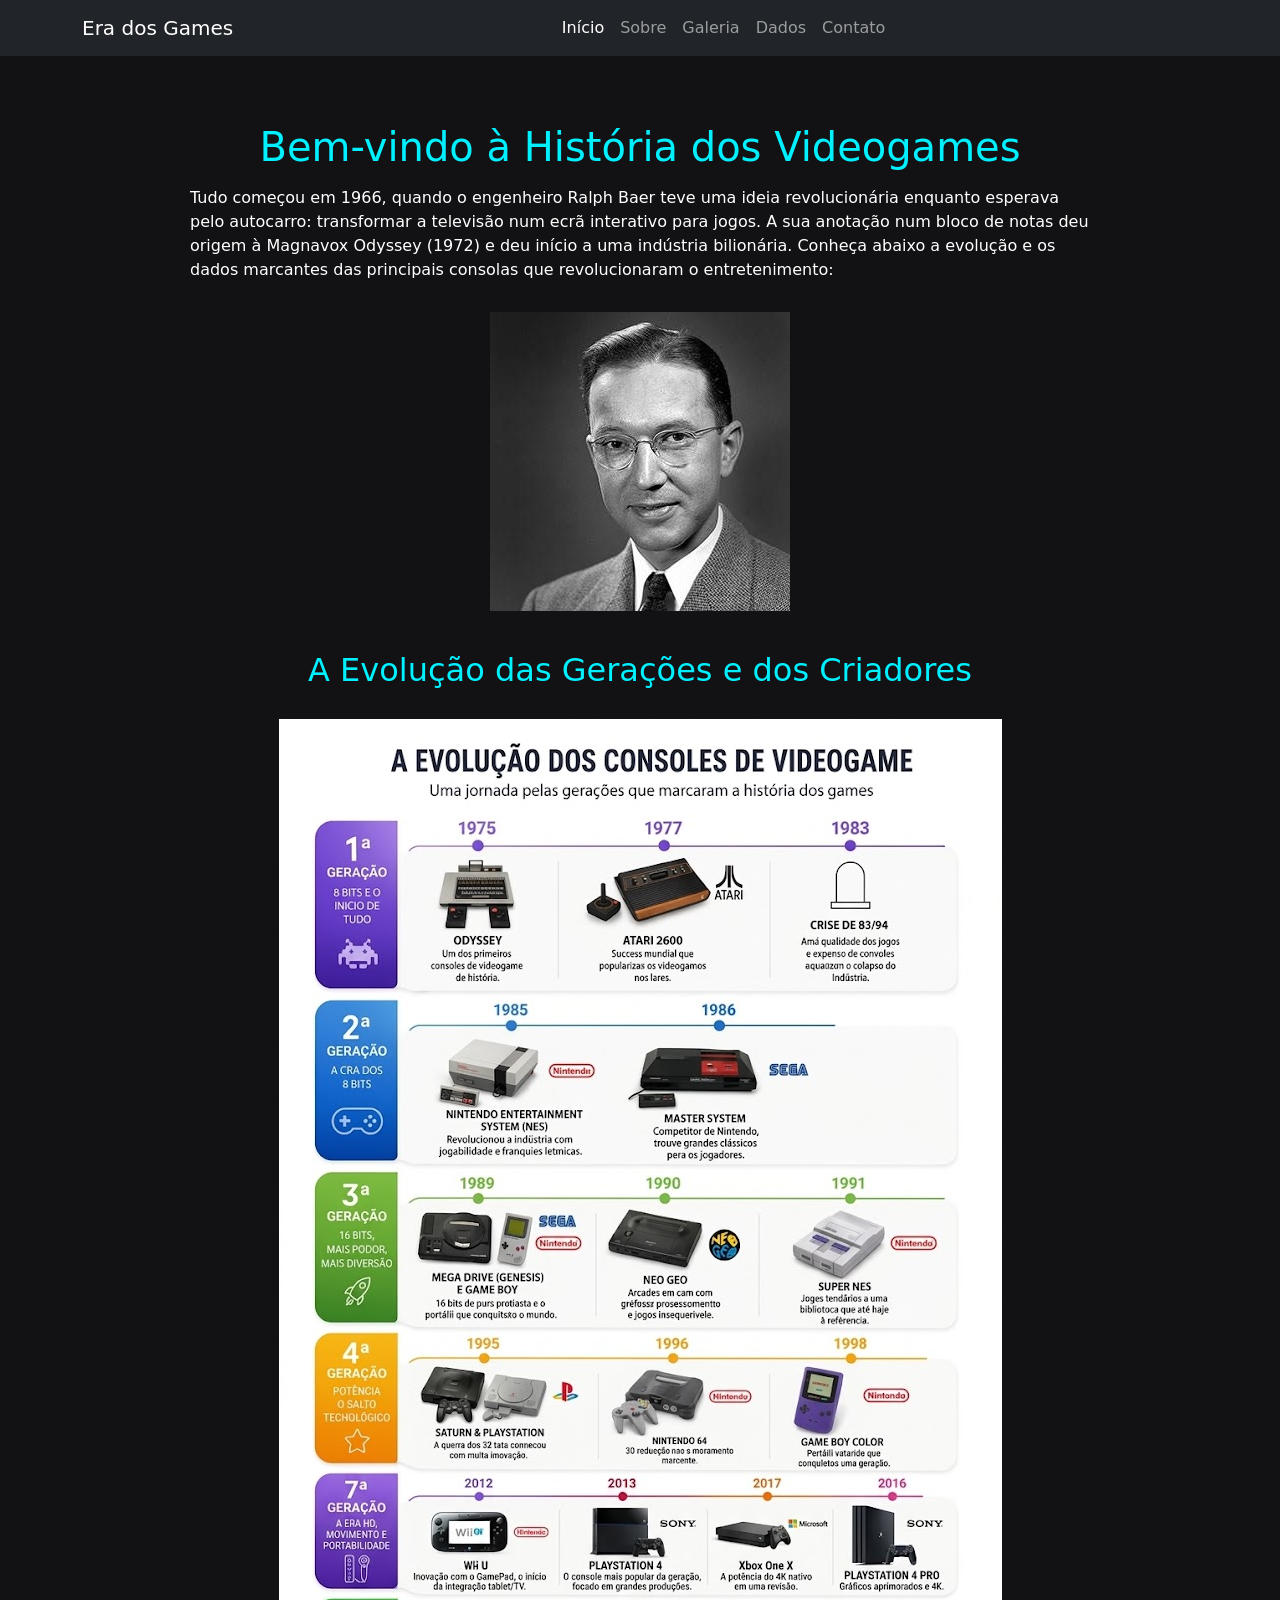
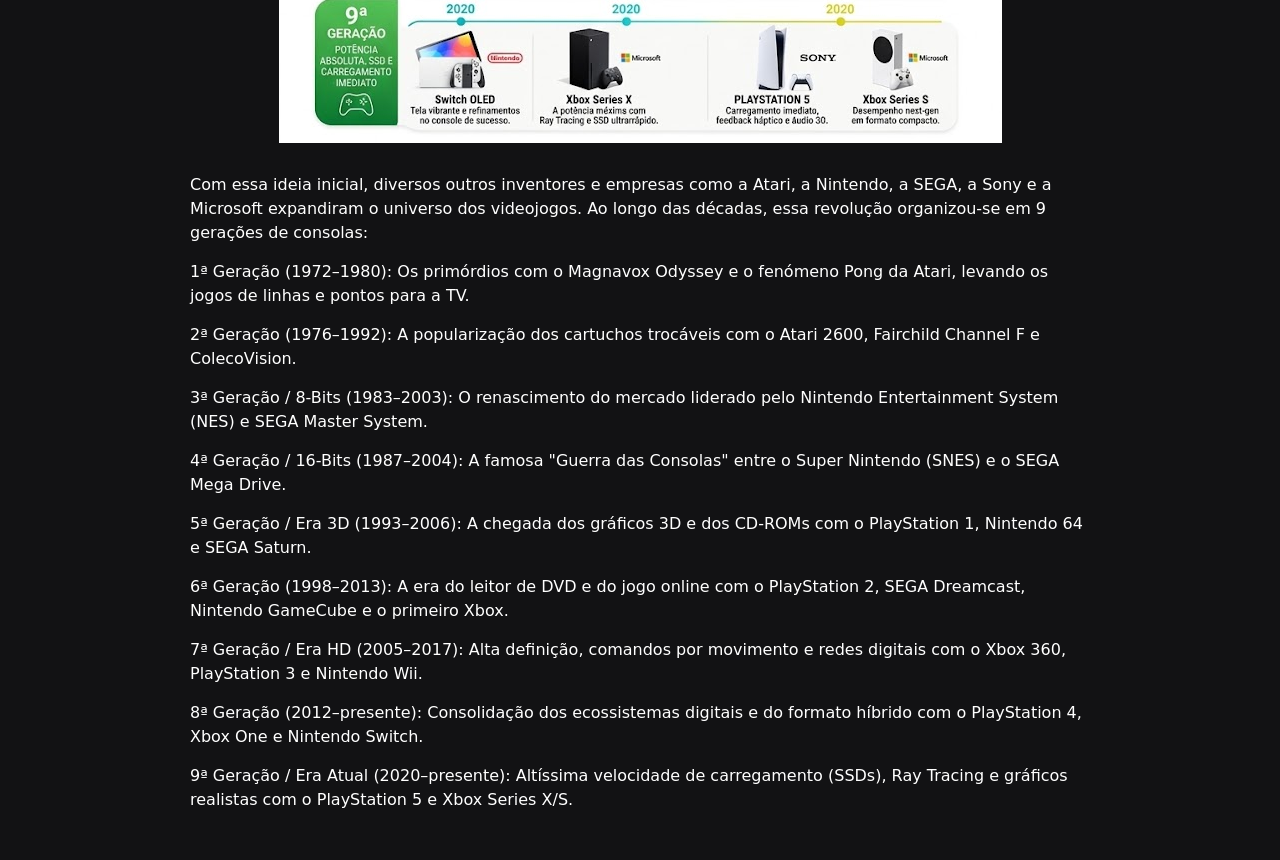
<file: index.html>
<!DOCTYPE html>
    <html lang="pt-br">
        <head>
            <meta charset="UTF-8">
            <meta name="viewport" content="width=device-width, initial-scale=1.0">
            <title>A Era dos Games: A Evolução dos Videogames</title>
            <link href="https://cdn.jsdelivr.net/npm/bootstrap@5.3.3/dist/css/bootstrap.min.css" rel="stylesheet" integrity="sha384-QWTKZyjpPEjISv5WaRU9OFeRpok6YctnYmDr5pNlyT2bRjXh0JMhjY6hW+ALEwIH" crossorigin="anonymous">
            <link rel="stylesheet" href="css/style.css">
        </head>
        <body>
            
    <header>
    <nav class="navbar navbar-expand-lg navbar-dark bg-dark fixed-top">
    <div class="container">
    <a class="navbar-brand" href="index.html"> Era dos Games</a>
            
    <button class="navbar-toggler" type="button" data-bs-toggle="collapse" data-bs-target="#navbarNav">
    <span class="navbar-toggler-icon"></span>
    </button>
            
    <div class="collapse navbar-collapse" id="navbarNav">

    <ul class="navbar-nav ms-auto">
         <li class="nav-item"><a class="nav-link active" href="index.html">Início</a></li>
        <li class="nav-item"><a class="nav-link" href="sobre.html">Sobre</a></li>
        <li class="nav-item"><a class="nav-link" href="galeria.html">Galeria</a></li>
        <li class="nav-item"><a class="nav-link" href="dados.html">Dados</a></li>
        <li class="nav-item"><a class="nav-link" href="contato.html">Contato</a></li>
     </ul>

            </div>
            </div>
        </nav>
    </header>
            
    <main class="container my-5">
        <h1>Bem-vindo à História dos Videogames</h1>
        <P>Tudo começou em 1966, quando o engenheiro Ralph Baer teve uma ideia revolucionária enquanto esperava pelo autocarro: transformar a televisão num ecrã interativo para jogos. A sua anotação num bloco de notas deu origem à Magnavox Odyssey (1972) e deu início a uma indústria bilionária.
Conheça abaixo a evolução e os dados marcantes das principais consolas que revolucionaram o entretenimento:</P>
        <img src="img/Willy Higinbotam.jpeg" alt="">
       <section class="historia-jogos">

    <h2 class="subtitulo-destaque">A Evolução das Gerações e dos Criadores</h2>

                <img src="img/geração.jpg" alt="">
                
        <p>Com essa ideia inicial, diversos outros inventores e empresas  como a Atari, a Nintendo, a SEGA, a Sony e a Microsoft  expandiram o universo dos videojogos. Ao longo das décadas, essa revolução organizou-se em 9 gerações de consolas:</p>

        <p>1ª Geração (1972–1980): Os primórdios com o Magnavox Odyssey e o fenómeno Pong da Atari, levando os jogos de linhas e pontos para a TV.</p>

        <p>2ª Geração (1976–1992): A popularização dos cartuchos trocáveis com o Atari 2600, Fairchild Channel F e ColecoVision.</p>
        
        <p>3ª Geração / 8-Bits (1983–2003): O renascimento do mercado liderado pelo Nintendo Entertainment System (NES) e SEGA Master System.</p>
    
        <p>4ª Geração / 16-Bits (1987–2004): A famosa "Guerra das Consolas" entre o Super Nintendo (SNES) e o SEGA Mega Drive.</p>
    
        <p>5ª Geração / Era 3D (1993–2006): A chegada dos gráficos 3D e dos CD-ROMs com o PlayStation 1, Nintendo 64 e SEGA Saturn.</p>
    
        <p>6ª Geração (1998–2013): A era do leitor de DVD e do jogo online com o PlayStation 2, SEGA Dreamcast, Nintendo GameCube e o primeiro Xbox.</p>

        <p>7ª Geração / Era HD (2005–2017): Alta definição, comandos por movimento e redes digitais com o Xbox 360, PlayStation 3 e Nintendo Wii.</p>
  
        <p>8ª Geração (2012–presente): Consolidação dos ecossistemas digitais e do formato híbrido com o PlayStation 4, Xbox One e Nintendo Switch.</p>
  
        <p>9ª Geração / Era Atual (2020–presente): Altíssima velocidade de carregamento (SSDs), Ray Tracing e gráficos realistas com o PlayStation 5 e Xbox Series X/S.</p>
    </section>
            
      <script src="https://cdn.jsdelivr.net/npm/bootstrap@5.3.3/dist/js/bootstrap.bundle.min.js" integrity="sha384-YvpcrYf0tY3lHB60NNkmXc5s9fDVZLESaAA55NDzOxhy9GkcIdslK1eN7N6jIeHz" crossorigin="anonymous"></script>

    </body>
    </html>
</file>
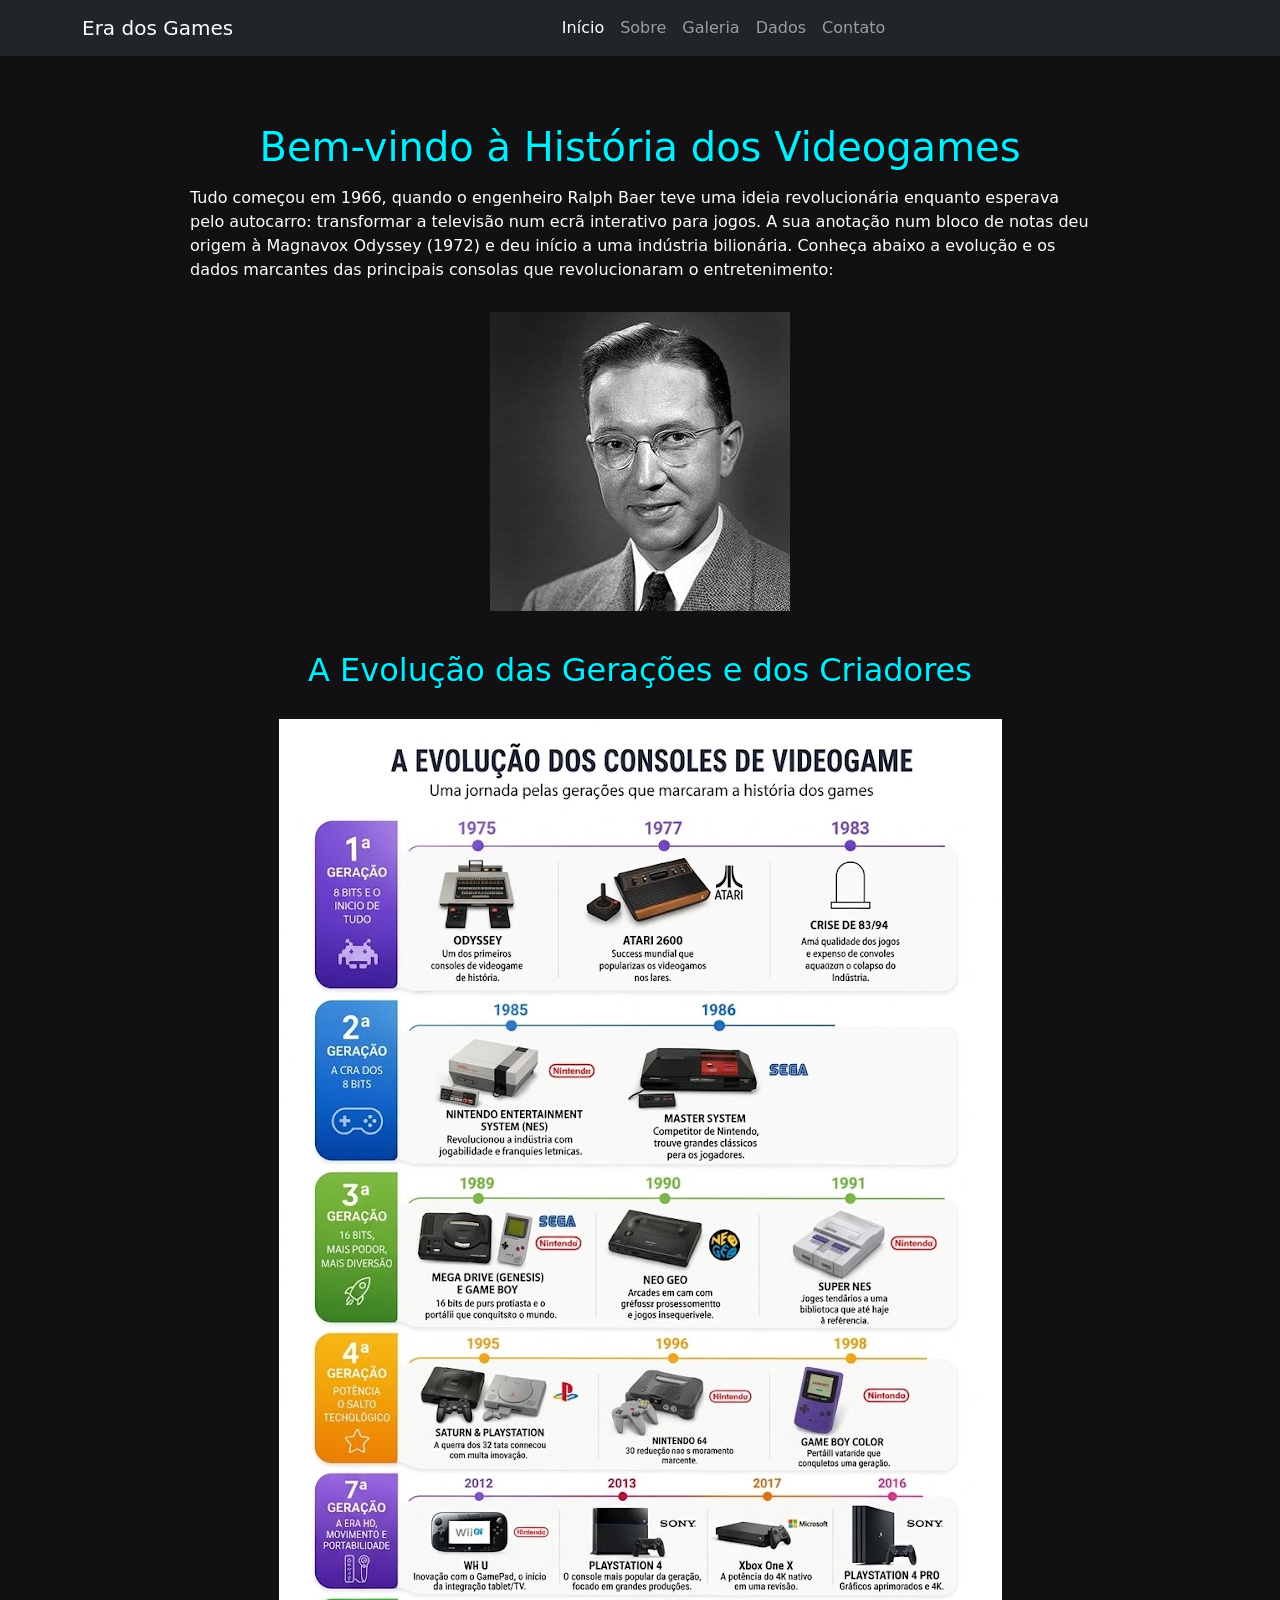
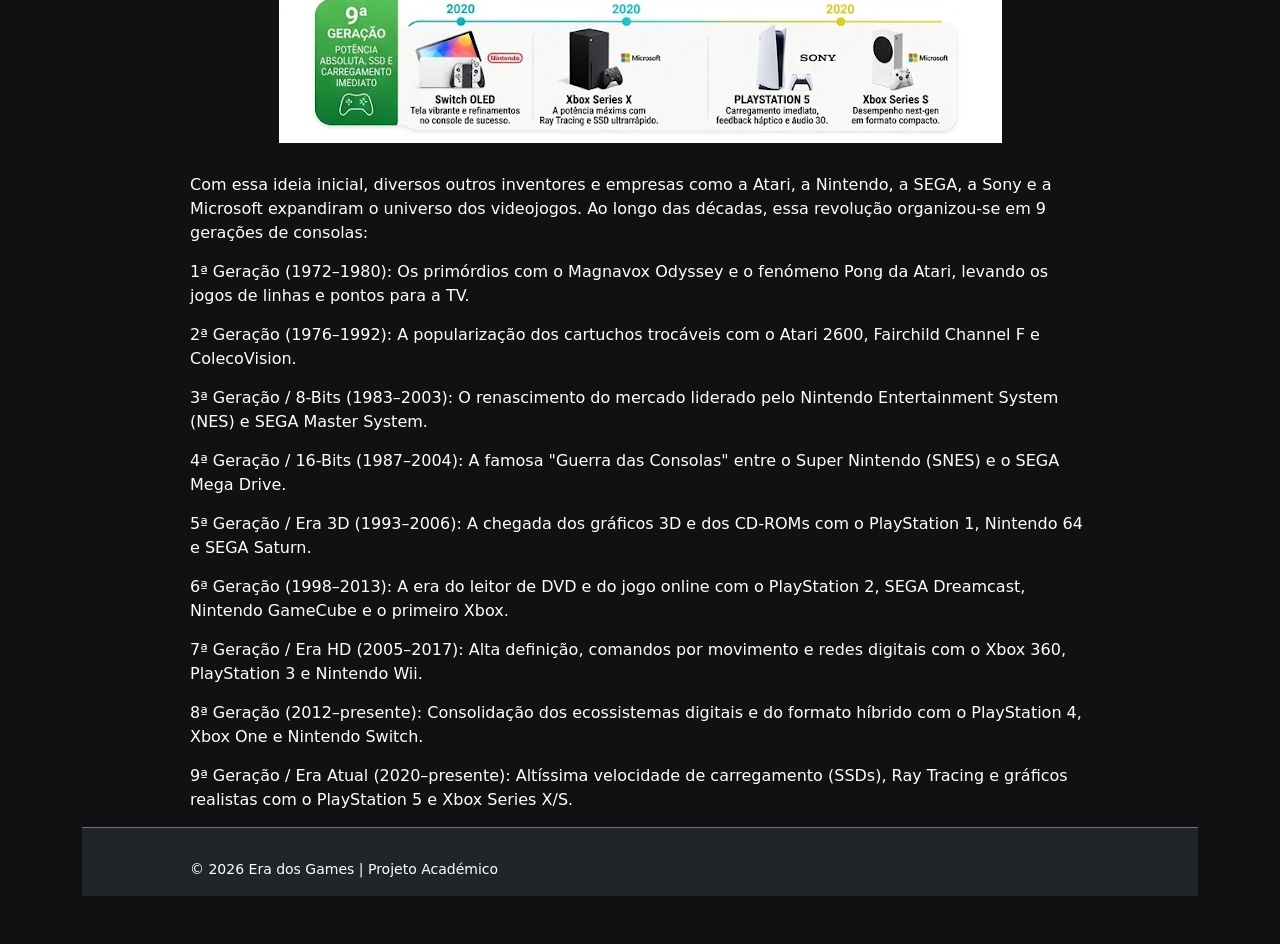
<file: era-dos-games-main/index.html>
<!DOCTYPE html>
    <html lang="pt-br">
        <head>
            <meta charset="UTF-8">
            <meta name="viewport" content="width=device-width, initial-scale=1.0">
            <title>A Era dos Games: A Evolução dos Videogames</title>
            <link href="https://cdn.jsdelivr.net/npm/bootstrap@5.3.3/dist/css/bootstrap.min.css" rel="stylesheet" integrity="sha384-QWTKZyjpPEjISv5WaRU9OFeRpok6YctnYmDr5pNlyT2bRjXh0JMhjY6hW+ALEwIH" crossorigin="anonymous">
            <link rel="stylesheet" href="css/style.css">
        </head>
        <body>
            
    <header>
    <nav class="navbar navbar-expand-lg navbar-dark bg-dark fixed-top">
    <div class="container">
    <a class="navbar-brand" href="index.html"> Era dos Games</a>
            
    <button class="navbar-toggler" type="button" data-bs-toggle="collapse" data-bs-target="#navbarNav">
    <span class="navbar-toggler-icon"></span>
    </button>
            
    <div class="collapse navbar-collapse" id="navbarNav">

    <ul class="navbar-nav ms-auto">
         <li class="nav-item"><a class="nav-link active" href="index.html">Início</a></li>
        <li class="nav-item"><a class="nav-link" href="sobre.html">Sobre</a></li>
        <li class="nav-item"><a class="nav-link" href="galeria.html">Galeria</a></li>
        <li class="nav-item"><a class="nav-link" href="dados.html">Dados</a></li>
        <li class="nav-item"><a class="nav-link" href="contato.html">Contato</a></li>
     </ul>

            </div>
            </div>
        </nav>
    </header>
            
    <main class="container my-5">
        <h1>Bem-vindo à História dos Videogames</h1>
        <P>Tudo começou em 1966, quando o engenheiro Ralph Baer teve uma ideia revolucionária enquanto esperava pelo autocarro: transformar a televisão num ecrã interativo para jogos. A sua anotação num bloco de notas deu origem à Magnavox Odyssey (1972) e deu início a uma indústria bilionária.
Conheça abaixo a evolução e os dados marcantes das principais consolas que revolucionaram o entretenimento:</P>
        <img src="img/Willy Higinbotam.jpeg" alt="">
       <section class="historia-jogos">

    <h2 class="subtitulo-destaque">A Evolução das Gerações e dos Criadores</h2>

                <img src="img/geração.jpg" alt="">
                
        <p>Com essa ideia inicial, diversos outros inventores e empresas  como a Atari, a Nintendo, a SEGA, a Sony e a Microsoft  expandiram o universo dos videojogos. Ao longo das décadas, essa revolução organizou-se em 9 gerações de consolas:</p>

        <p>1ª Geração (1972–1980): Os primórdios com o Magnavox Odyssey e o fenómeno Pong da Atari, levando os jogos de linhas e pontos para a TV.</p>

        <p>2ª Geração (1976–1992): A popularização dos cartuchos trocáveis com o Atari 2600, Fairchild Channel F e ColecoVision.</p>
        
        <p>3ª Geração / 8-Bits (1983–2003): O renascimento do mercado liderado pelo Nintendo Entertainment System (NES) e SEGA Master System.</p>
    
        <p>4ª Geração / 16-Bits (1987–2004): A famosa "Guerra das Consolas" entre o Super Nintendo (SNES) e o SEGA Mega Drive.</p>
    
        <p>5ª Geração / Era 3D (1993–2006): A chegada dos gráficos 3D e dos CD-ROMs com o PlayStation 1, Nintendo 64 e SEGA Saturn.</p>
    
        <p>6ª Geração (1998–2013): A era do leitor de DVD e do jogo online com o PlayStation 2, SEGA Dreamcast, Nintendo GameCube e o primeiro Xbox.</p>

        <p>7ª Geração / Era HD (2005–2017): Alta definição, comandos por movimento e redes digitais com o Xbox 360, PlayStation 3 e Nintendo Wii.</p>
  
        <p>8ª Geração (2012–presente): Consolidação dos ecossistemas digitais e do formato híbrido com o PlayStation 4, Xbox One e Nintendo Switch.</p>
  
        <p>9ª Geração / Era Atual (2020–presente): Altíssima velocidade de carregamento (SSDs), Ray Tracing e gráficos realistas com o PlayStation 5 e Xbox Series X/S.</p>
    </section>
            
    <footer class="bg-dark text-white-50 py-3 border-top border-secondary text-center">
        <div class="container">
            <p class="small mb-0">&copy; 2026 Era dos Games | Projeto Académico</p>
        </div>
    </footer>

      <script src="https://cdn.jsdelivr.net/npm/bootstrap@5.3.3/dist/js/bootstrap.bundle.min.js" integrity="sha384-YvpcrYf0tY3lHB60NNkmXc5s9fDVZLESaAA55NDzOxhy9GkcIdslK1eN7N6jIeHz" crossorigin="anonymous"></script>

    </body>
    </html>
</file>
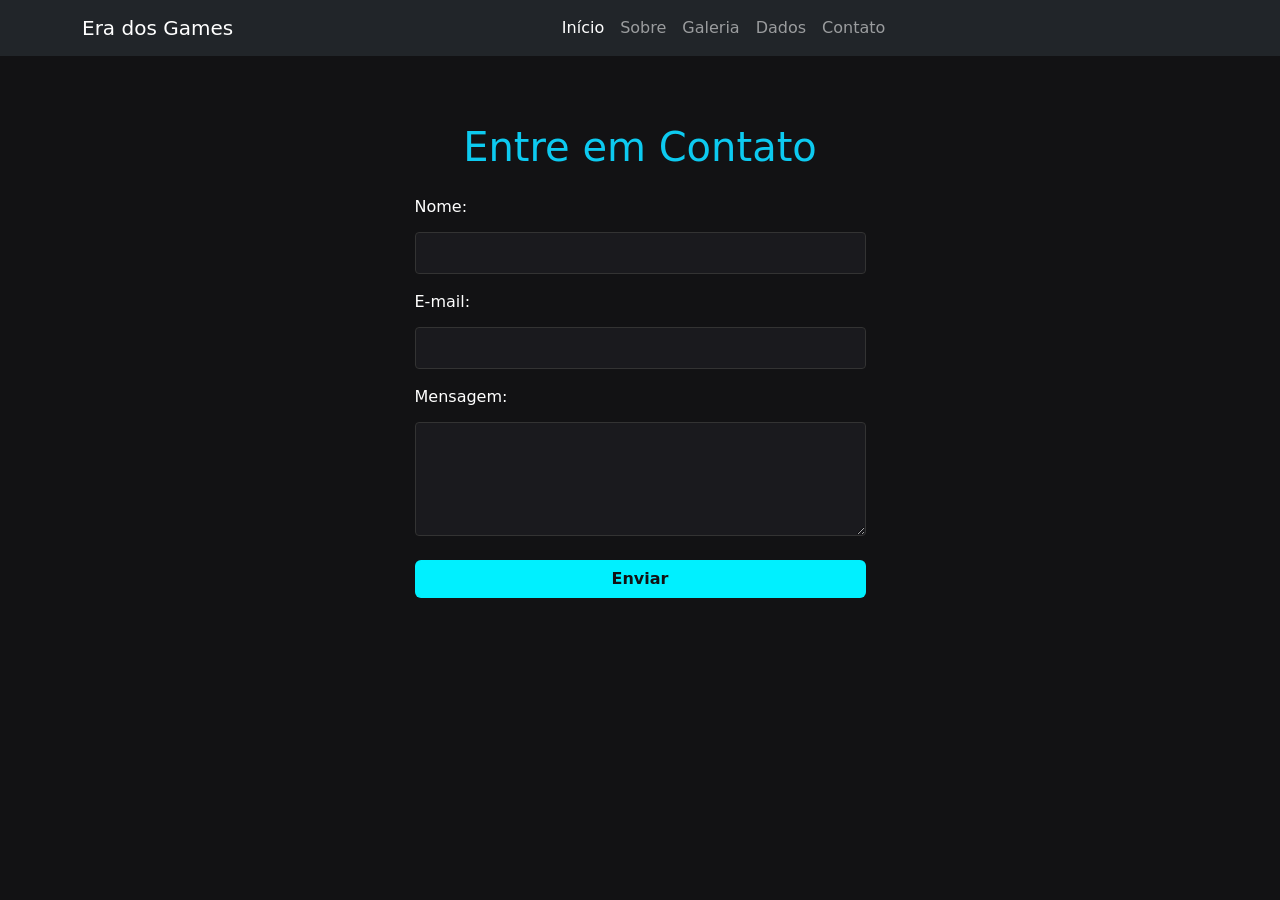
<file: contato.html>
<!DOCTYPE html>
<html lang="en">
    <head>
        <meta charset="UTF-8">
        <meta name="viewport" content="width=device-width, initial-scale=1.0">
        <title>A Era dos Games: A Evolução dos Videogames</title>
        <link href="https://cdn.jsdelivr.net/npm/bootstrap@5.3.3/dist/css/bootstrap.min.css" rel="stylesheet" integrity="sha384-QWTKZyjpPEjISv5WaRU9OFeRpok6YctnYmDr5pNlyT2bRjXh0JMhjY6hW+ALEwIH" crossorigin="anonymous">
        <link rel="stylesheet" href="css/style.css">
    </head>
    <body>
        
<header>
<nav class="navbar navbar-expand-lg navbar-dark bg-dark fixed-top">
<div class="container">
<a class="navbar-brand" href="index.html"> Era dos Games</a>
        
<button class="navbar-toggler" type="button" data-bs-toggle="collapse" data-bs-target="#navbarNav">
<span class="navbar-toggler-icon"></span>
</button>
        
<div class="collapse navbar-collapse" id="navbarNav">

<ul class="navbar-nav ms-auto">
     <li class="nav-item"><a class="nav-link active" href="index.html">Início</a></li>
    <li class="nav-item"><a class="nav-link" href="sobre.html">Sobre</a></li>
    <li class="nav-item"><a class="nav-link" href="galeria.html">Galeria</a></li>
    <li class="nav-item"><a class="nav-link" href="dados.html">Dados</a></li>
    <li class="nav-item"><a class="nav-link" href="contato.html">Contato</a></li>
 </ul>

        </div>
        </div>
    </nav>
</header>
   <main class="container my-5 text-center">
    <h1 class="text-info mb-4">Entre em Contato</h1>
    
    <div class="row justify-content-center">
        <div class="col-md-6 col-lg-5">
            <form action="https://formspree.io/f/o_teu_codigo_aqui" method="POST" class="text-start">
                <div class="mb-3">
                    <label for="nome" class="form-label text-white">Nome:</label>
                    <input type="text" id="nome" name="nome" class="campo-formulario form-control" required>
                </div>
                <div class="mb-3">
                    <label for="email" class="form-label text-white">E-mail:</label>
                    <input type="email" id="email" name="email" class="campo-formulario form-control" required>
                </div>
                <div class="mb-3">
                    <label for="mensagem" class="form-label text-white">Mensagem:</label>
                    <textarea id="mensagem" name="mensagem" rows="4" class="campo-formulario form-control" required></textarea>
                </div>
                <button type="submit" class="btn w-100 fw-bold mt-2" style="background-color: #00f0ff; color: #121214;">Enviar</button>
            </form>
        </div>
    </div>
</main>

</main>
        
  <script src="https://cdn.jsdelivr.net/npm/bootstrap@5.3.3/dist/js/bootstrap.bundle.min.js" integrity="sha384-YvpcrYf0tY3lHB60NNkmXc5s9fDVZLESaAA55NDzOxhy9GkcIdslK1eN7N6jIeHz" crossorigin="anonymous"></script>
    </body>
</html>
</file>
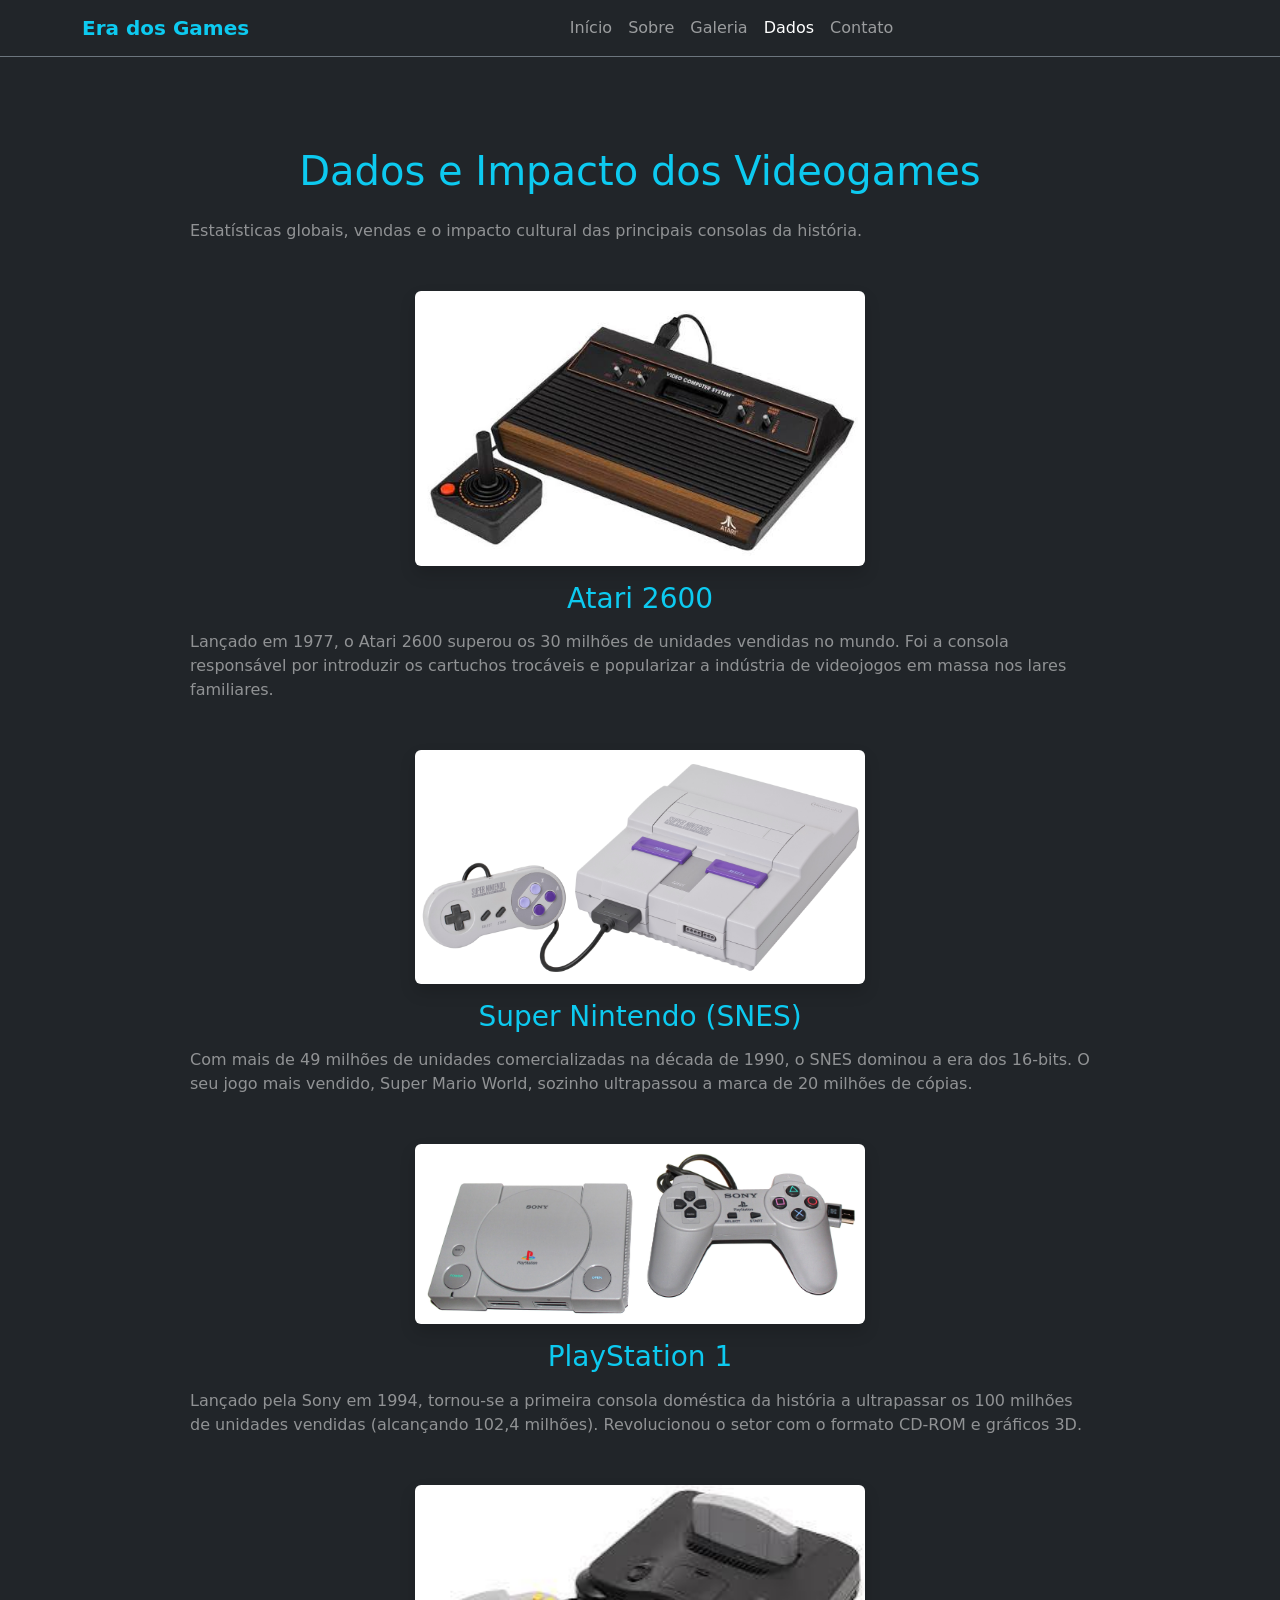
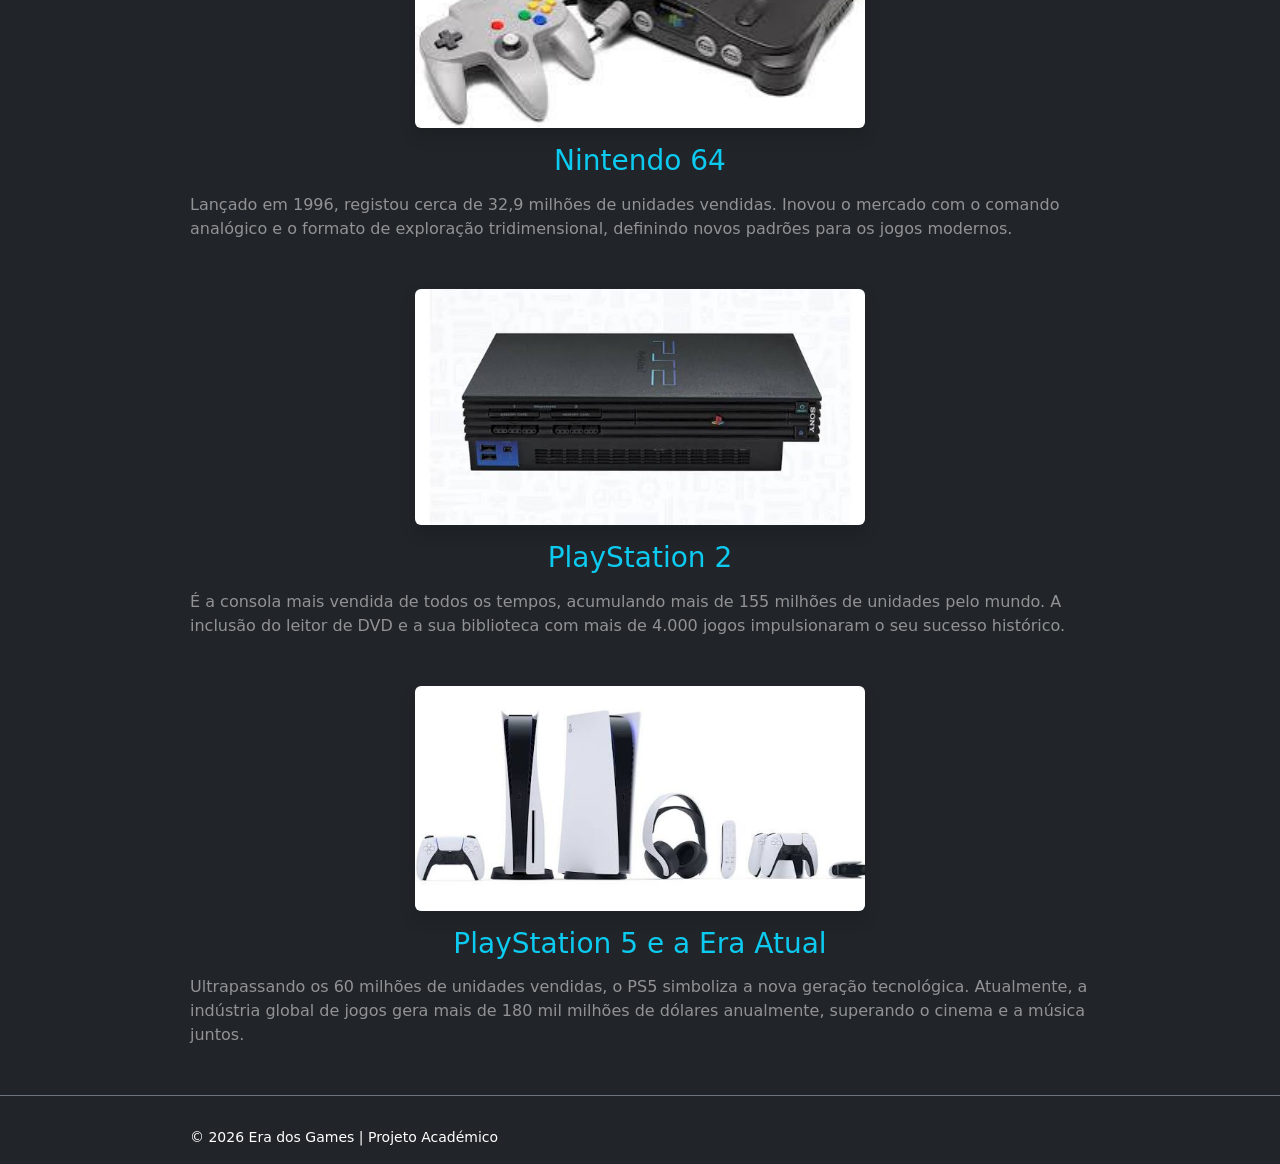
<file: dados.html>
<!DOCTYPE html>
<html lang="pt-br">
<head>
    <meta charset="UTF-8">
    <meta name="viewport" content="width=device-width, initial-scale=1.0">
    <title>Dados - Era dos Games</title>
    <link href="https://cdn.jsdelivr.net/npm/bootstrap@5.3.3/dist/css/bootstrap.min.css" rel="stylesheet">
    <link rel="stylesheet" href="css/style.css">
</head>
<body class="bg-dark text-white">

    <!-- Menu -->
    <nav class="navbar navbar-expand-lg navbar-dark bg-dark fixed-top border-bottom border-secondary">
        <div class="container">
            <a class="navbar-brand text-info fw-bold" href="index.html">Era dos Games</a>
            <button class="navbar-toggler" type="button" data-bs-toggle="collapse" data-bs-target="#navbarNav">
                <span class="navbar-toggler-icon"></span>
            </button>
            <div class="collapse navbar-collapse" id="navbarNav">
                <ul class="navbar-nav ms-auto">
                    <li class="nav-item"><a class="nav-link" href="index.html">Início</a></li>
                    <li class="nav-item"><a class="nav-link" href="sobre.html">Sobre</a></li>
                    <li class="nav-item"><a class="nav-link" href="galeria.html">Galeria</a></li>
                    <li class="nav-item"><a class="nav-link active" href="dados.html">Dados</a></li>
                    <li class="nav-item"><a class="nav-link" href="contato.html">Contato</a></li>
                </ul>
            </div>
        </div>
    </nav>

    <main class="container my-5 pt-4 text-center">
        <h1 class="text-info mb-4">Dados e Impacto dos Videogames</h1>
        <p class="text-white-50 mb-5">Estatísticas globais, vendas e o impacto cultural das principais consolas da história.</p>

        <!-- 1. Atari 2600 -->
        <div class="mb-5">
            <img src="img/Atari 2600.jpeg" class="img-fluid rounded foto-dados-fixa shadow" alt="Atari 2600">
            <h3 class="text-info mt-3">Atari 2600</h3>
            <p class="text-white-50">Lançado em 1977, o Atari 2600 superou os 30 milhões de unidades vendidas no mundo. Foi a consola responsável por introduzir os cartuchos trocáveis e popularizar a indústria de videojogos em massa nos lares familiares.</p>
        </div>

        <!-- 2. Super Nintendo -->
        <div class="mb-5">
            <img src="img/supernintendo.jpg" class="img-fluid rounded foto-dados-fixa shadow" alt="Super Nintendo">
            <h3 class="text-info mt-3">Super Nintendo (SNES)</h3>
            <p class="text-white-50">Com mais de 49 milhões de unidades comercializadas na década de 1990, o SNES dominou a era dos 16-bits. O seu jogo mais vendido, Super Mario World, sozinho ultrapassou a marca de 20 milhões de cópias.</p>
        </div>

        <!-- 3. PlayStation 1 -->
        <div class="mb-5">
            <img src="img/playstation.jpg" class="img-fluid rounded foto-dados-fixa shadow" alt="PlayStation 1">
            <h3 class="text-info mt-3">PlayStation 1</h3>
            <p class="text-white-50">Lançado pela Sony em 1994, tornou-se a primeira consola doméstica da história a ultrapassar os 100 milhões de unidades vendidas (alcançando 102,4 milhões). Revolucionou o setor com o formato CD-ROM e gráficos 3D.</p>
        </div>

        <!-- 4. Nintendo 64 -->
        <div class="mb-5">
            <img src="img/Nintendo64.jpeg" class="img-fluid rounded foto-dados-fixa shadow" alt="Nintendo 64">
            <h3 class="text-info mt-3">Nintendo 64</h3>
            <p class="text-white-50">Lançado em 1996, registou cerca de 32,9 milhões de unidades vendidas. Inovou o mercado com o comando analógico e o formato de exploração tridimensional, definindo novos padrões para os jogos modernos.</p>
        </div>

        <!-- 5. PlayStation 2 -->
        <div class="mb-5">
            <img src="img/PlayStation 2.jpeg" class="img-fluid rounded foto-dados-fixa shadow" alt="PlayStation 2">
            <h3 class="text-info mt-3">PlayStation 2</h3>
            <p class="text-white-50">É a consola mais vendida de todos os tempos, acumulando mais de 155 milhões de unidades pelo mundo. A inclusão do leitor de DVD e a sua biblioteca com mais de 4.000 jogos impulsionaram o seu sucesso histórico.</p>
        </div>

        <!-- 6. PlayStation 5 -->
        <div class="mb-5">
            <img src="img/novos.jpeg" class="img-fluid rounded foto-dados-fixa shadow" alt="PlayStation 5">
            <h3 class="text-info mt-3">PlayStation 5 e a Era Atual</h3>
            <p class="text-white-50">Ultrapassando os 60 milhões de unidades vendidas, o PS5 simboliza a nova geração tecnológica. Atualmente, a indústria global de jogos gera mais de 180 mil milhões de dólares anualmente, superando o cinema e a música juntos.</p>
        </div>

    </main>

    <!-- Rodapé -->
    <footer class="bg-dark text-white-50 py-3 border-top border-secondary text-center">
        <div class="container">
            <p class="small mb-0">&copy; 2026 Era dos Games | Projeto Académico</p>
        </div>
    </footer>

    <script src="https://cdn.jsdelivr.net/npm/bootstrap@5.3.3/dist/js/bootstrap.bundle.min.js"></script>
</body>
</html>
</file>
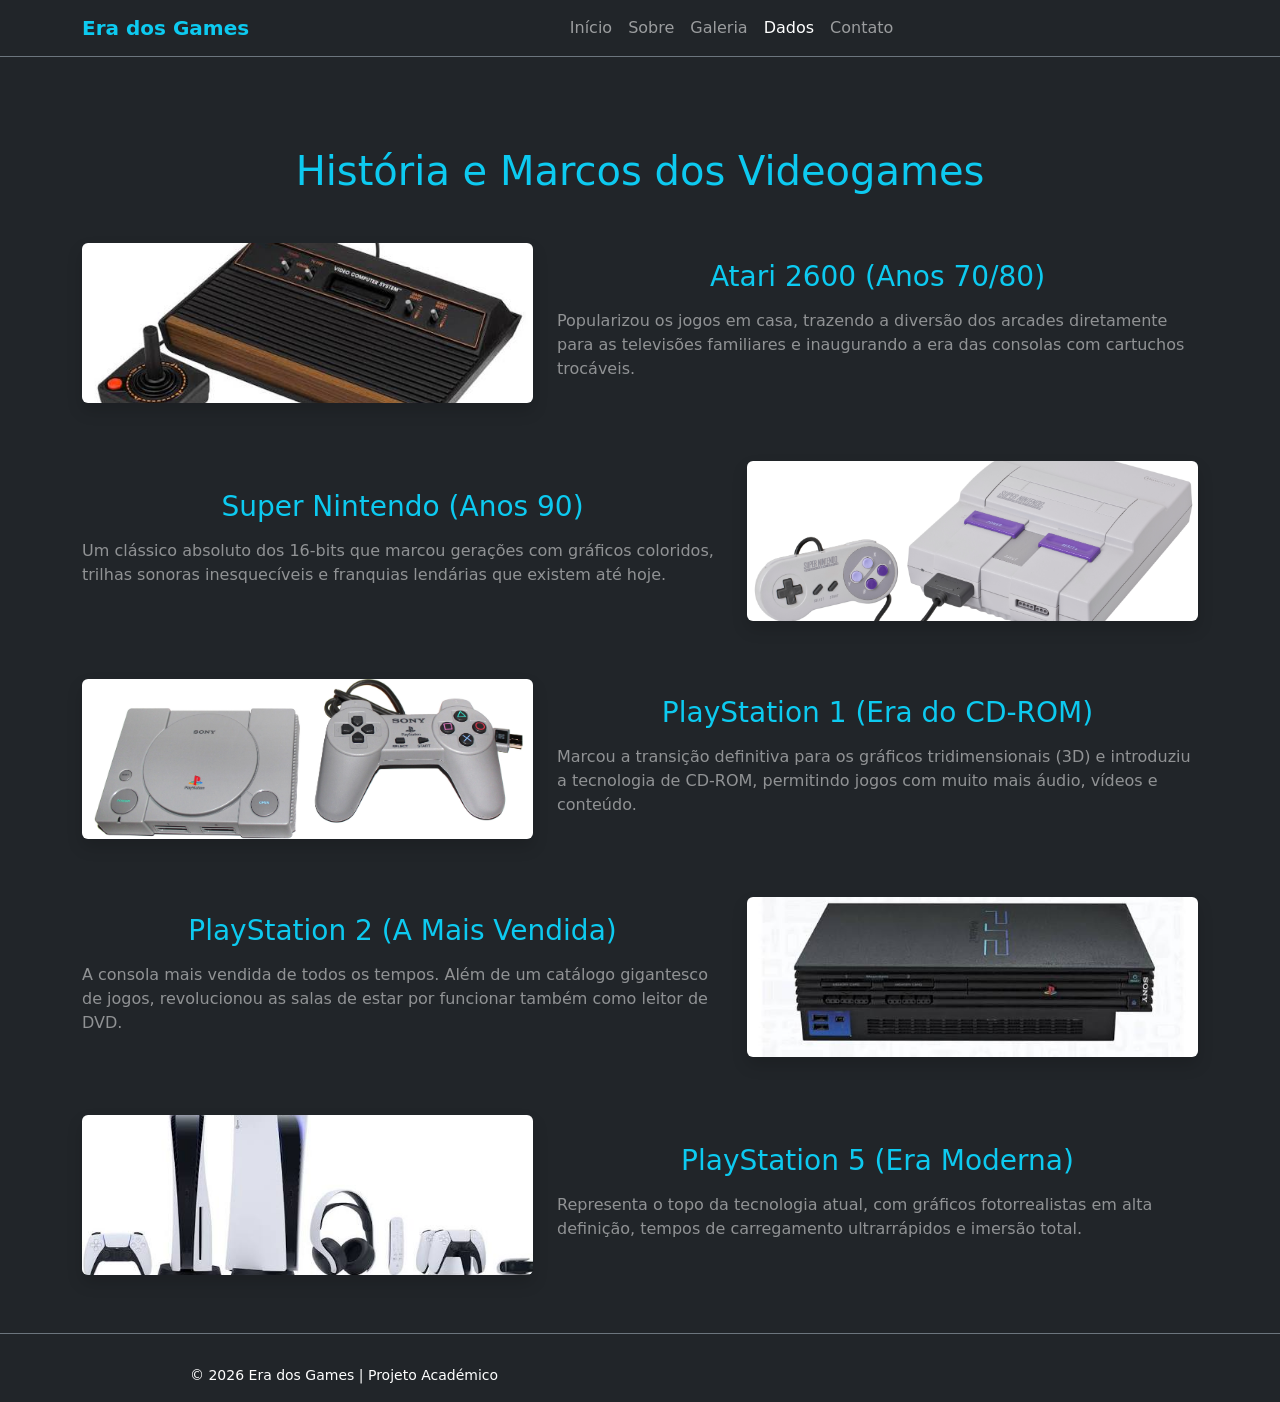
<file: sobre.html>
<!DOCTYPE html>
<html lang="pt-br">
<head>
    <meta charset="UTF-8">
    <meta name="viewport" content="width=device-width, initial-scale=1.0">
    <title>Dados - Era dos Games</title>
    <link href="https://cdn.jsdelivr.net/npm/bootstrap@5.3.3/dist/css/bootstrap.min.css" rel="stylesheet">
    <link rel="stylesheet" href="css/style.css">
</head>
<body class="bg-dark text-white">

    <!-- Menu Simples -->
    <nav class="navbar navbar-expand-lg navbar-dark bg-dark fixed-top border-bottom border-secondary">
        <div class="container">
            <a class="navbar-brand text-info fw-bold" href="index.html">Era dos Games</a>
            <button class="navbar-toggler" type="button" data-bs-toggle="collapse" data-bs-target="#navbarNav">
                <span class="navbar-toggler-icon"></span>
            </button>
            <div class="collapse navbar-collapse" id="navbarNav">
                <ul class="navbar-nav ms-auto">
                    <li class="nav-item"><a class="nav-link" href="index.html">Início</a></li>
                    <li class="nav-item"><a class="nav-link" href="sobre.html">Sobre</a></li>
                    <li class="nav-item"><a class="nav-link" href="galeria.html">Galeria</a></li>
                    <li class="nav-item"><a class="nav-link active" href="dados.html">Dados</a></li>
                    <li class="nav-item"><a class="nav-link" href="contato.html">Contato</a></li>
                </ul>
            </div>
        </div>
    </nav>

    <main class="container my-5 pt-4">
        <h1 class="text-center text-info mb-5">História e Marcos dos Videogames</h1>

        <!-- Bloco 1: Atari -->
        <div class="row align-items-center mb-5">
            <div class="col-md-5 text-center">
                <img src="img/Atari 2600.jpeg" class="img-fluid rounded foto-galeria shadow" alt="Atari 2600">
            </div>
            <div class="col-md-7">
                <h3 class="text-info">Atari 2600 (Anos 70/80)</h3>
                <p class="text-white-50">Popularizou os jogos em casa, trazendo a diversão dos arcades diretamente para as televisões familiares e inaugurando a era das consolas com cartuchos trocáveis.</p>
            </div>
        </div>

        <!-- Bloco 2: Super Nintendo (Invertido) -->
        <div class="row align-items-center mb-5">
            <div class="col-md-7 order-md-1 order-2">
                <h3 class="text-info">Super Nintendo (Anos 90)</h3>
                <p class="text-white-50">Um clássico absoluto dos 16-bits que marcou gerações com gráficos coloridos, trilhas sonoras inesquecíveis e franquias lendárias que existem até hoje.</p>
            </div>
            <div class="col-md-5 text-center order-md-2 order-1">
                <img src="img/supernintendo.jpg" class="img-fluid rounded foto-galeria shadow" alt="Super Nintendo">
            </div>
        </div>

        <!-- Bloco 3: PlayStation 1 -->
        <div class="row align-items-center mb-5">
            <div class="col-md-5 text-center">
                <img src="img/playstation.jpg" class="img-fluid rounded foto-galeria shadow" alt="PlayStation 1">
            </div>
            <div class="col-md-7">
                <h3 class="text-info">PlayStation 1 (Era do CD-ROM)</h3>
                <p class="text-white-50">Marcou a transição definitiva para os gráficos tridimensionais (3D) e introduziu a tecnologia de CD-ROM, permitindo jogos com muito mais áudio, vídeos e conteúdo.</p>
            </div>
        </div>

        <!-- Bloco 4: PlayStation 2 (Invertido) -->
        <div class="row align-items-center mb-5">
            <div class="col-md-7 order-md-1 order-2">
                <h3 class="text-info">PlayStation 2 (A Mais Vendida)</h3>
                <p class="text-white-50">A consola mais vendida de todos os tempos. Além de um catálogo gigantesco de jogos, revolucionou as salas de estar por funcionar também como leitor de DVD.</p>
            </div>
            <div class="col-md-5 text-center order-md-2 order-1">
                <img src="img/PlayStation 2.jpeg" class="img-fluid rounded foto-galeria shadow" alt="PlayStation 2">
            </div>
        </div>

        <!-- Bloco 5: PlayStation 5 -->
        <div class="row align-items-center mb-5">
            <div class="col-md-5 text-center">
                <img src="img/novos.jpeg" class="img-fluid rounded foto-galeria shadow" alt="PlayStation 5">
            </div>
            <div class="col-md-7">
                <h3 class="text-info">PlayStation 5 (Era Moderna)</h3>
                <p class="text-white-50">Representa o topo da tecnologia atual, com gráficos fotorrealistas em alta definição, tempos de carregamento ultrarrápidos e imersão total.</p>
            </div>
        </div>

    </main>

    <!-- Rodapé Simples -->
    <footer class="bg-dark text-white-50 py-3 border-top border-secondary text-center">
        <div class="container">
            <p class="small mb-0">&copy; 2026 Era dos Games | Projeto Académico</p>
        </div>
    </footer>

    <script src="https://cdn.jsdelivr.net/npm/bootstrap@5.3.3/dist/js/bootstrap.bundle.min.js"></script>
</body>
</html>
</file>
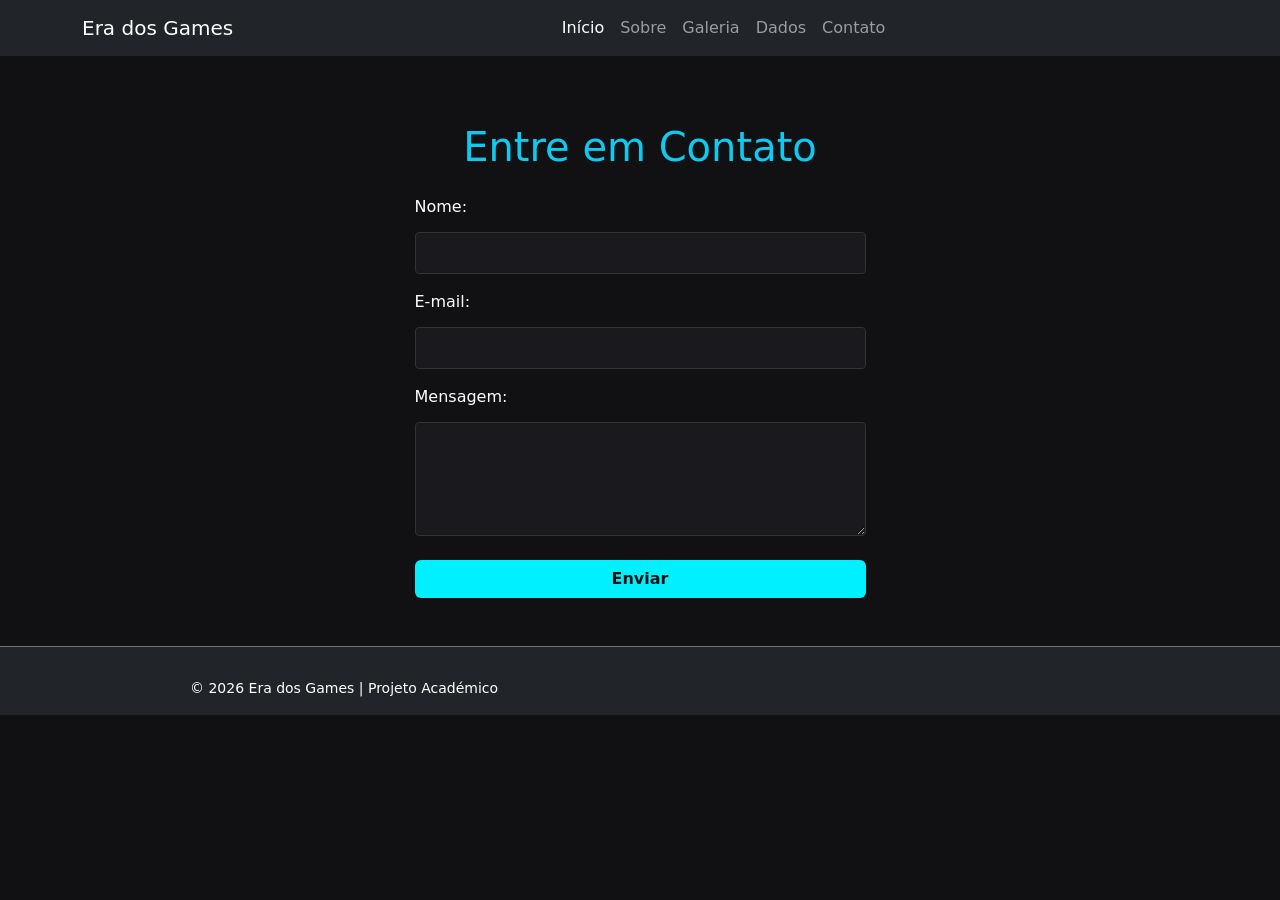
<file: era-dos-games-main/contato.html>
<!DOCTYPE html>
<html lang="en">
    <head>
        <meta charset="UTF-8">
        <meta name="viewport" content="width=device-width, initial-scale=1.0">
        <title>A Era dos Games: A Evolução dos Videogames</title>
        <link href="https://cdn.jsdelivr.net/npm/bootstrap@5.3.3/dist/css/bootstrap.min.css" rel="stylesheet" integrity="sha384-QWTKZyjpPEjISv5WaRU9OFeRpok6YctnYmDr5pNlyT2bRjXh0JMhjY6hW+ALEwIH" crossorigin="anonymous">
        <link rel="stylesheet" href="css/style.css">
    </head>
    <body>
        
<header>
<nav class="navbar navbar-expand-lg navbar-dark bg-dark fixed-top">
<div class="container">
<a class="navbar-brand" href="index.html"> Era dos Games</a>
        
<button class="navbar-toggler" type="button" data-bs-toggle="collapse" data-bs-target="#navbarNav">
<span class="navbar-toggler-icon"></span>
</button>
        
<div class="collapse navbar-collapse" id="navbarNav">

<ul class="navbar-nav ms-auto">
     <li class="nav-item"><a class="nav-link active" href="index.html">Início</a></li>
    <li class="nav-item"><a class="nav-link" href="sobre.html">Sobre</a></li>
    <li class="nav-item"><a class="nav-link" href="galeria.html">Galeria</a></li>
    <li class="nav-item"><a class="nav-link" href="dados.html">Dados</a></li>
    <li class="nav-item"><a class="nav-link" href="contato.html">Contato</a></li>
 </ul>

        </div>
        </div>
    </nav>
</header>
   <main class="container my-5 text-center">
    <h1 class="text-info mb-4">Entre em Contato</h1>
    
    <div class="row justify-content-center">
        <div class="col-md-6 col-lg-5">
            <form action="https://formspree.io/f/o_teu_codigo_aqui" method="POST" class="text-start">
                <div class="mb-3">
                    <label for="nome" class="form-label text-white">Nome:</label>
                    <input type="text" id="nome" name="nome" class="campo-formulario form-control" required>
                </div>
                <div class="mb-3">
                    <label for="email" class="form-label text-white">E-mail:</label>
                    <input type="email" id="email" name="email" class="campo-formulario form-control" required>
                </div>
                <div class="mb-3">
                    <label for="mensagem" class="form-label text-white">Mensagem:</label>
                    <textarea id="mensagem" name="mensagem" rows="4" class="campo-formulario form-control" required></textarea>
                </div>
                <button type="submit" class="btn w-100 fw-bold mt-2" style="background-color: #00f0ff; color: #121214;">Enviar</button>
            </form>
        </div>
    </div>
</main>

</main>

<footer class="bg-dark text-white-50 py-3 border-top border-secondary text-center">
    <div class="container">
        <p class="small mb-0">&copy; 2026 Era dos Games | Projeto Académico</p>
    </div>
</footer>

        
  <script src="https://cdn.jsdelivr.net/npm/bootstrap@5.3.3/dist/js/bootstrap.bundle.min.js" integrity="sha384-YvpcrYf0tY3lHB60NNkmXc5s9fDVZLESaAA55NDzOxhy9GkcIdslK1eN7N6jIeHz" crossorigin="anonymous"></script>
    </body>
</html>
</file>
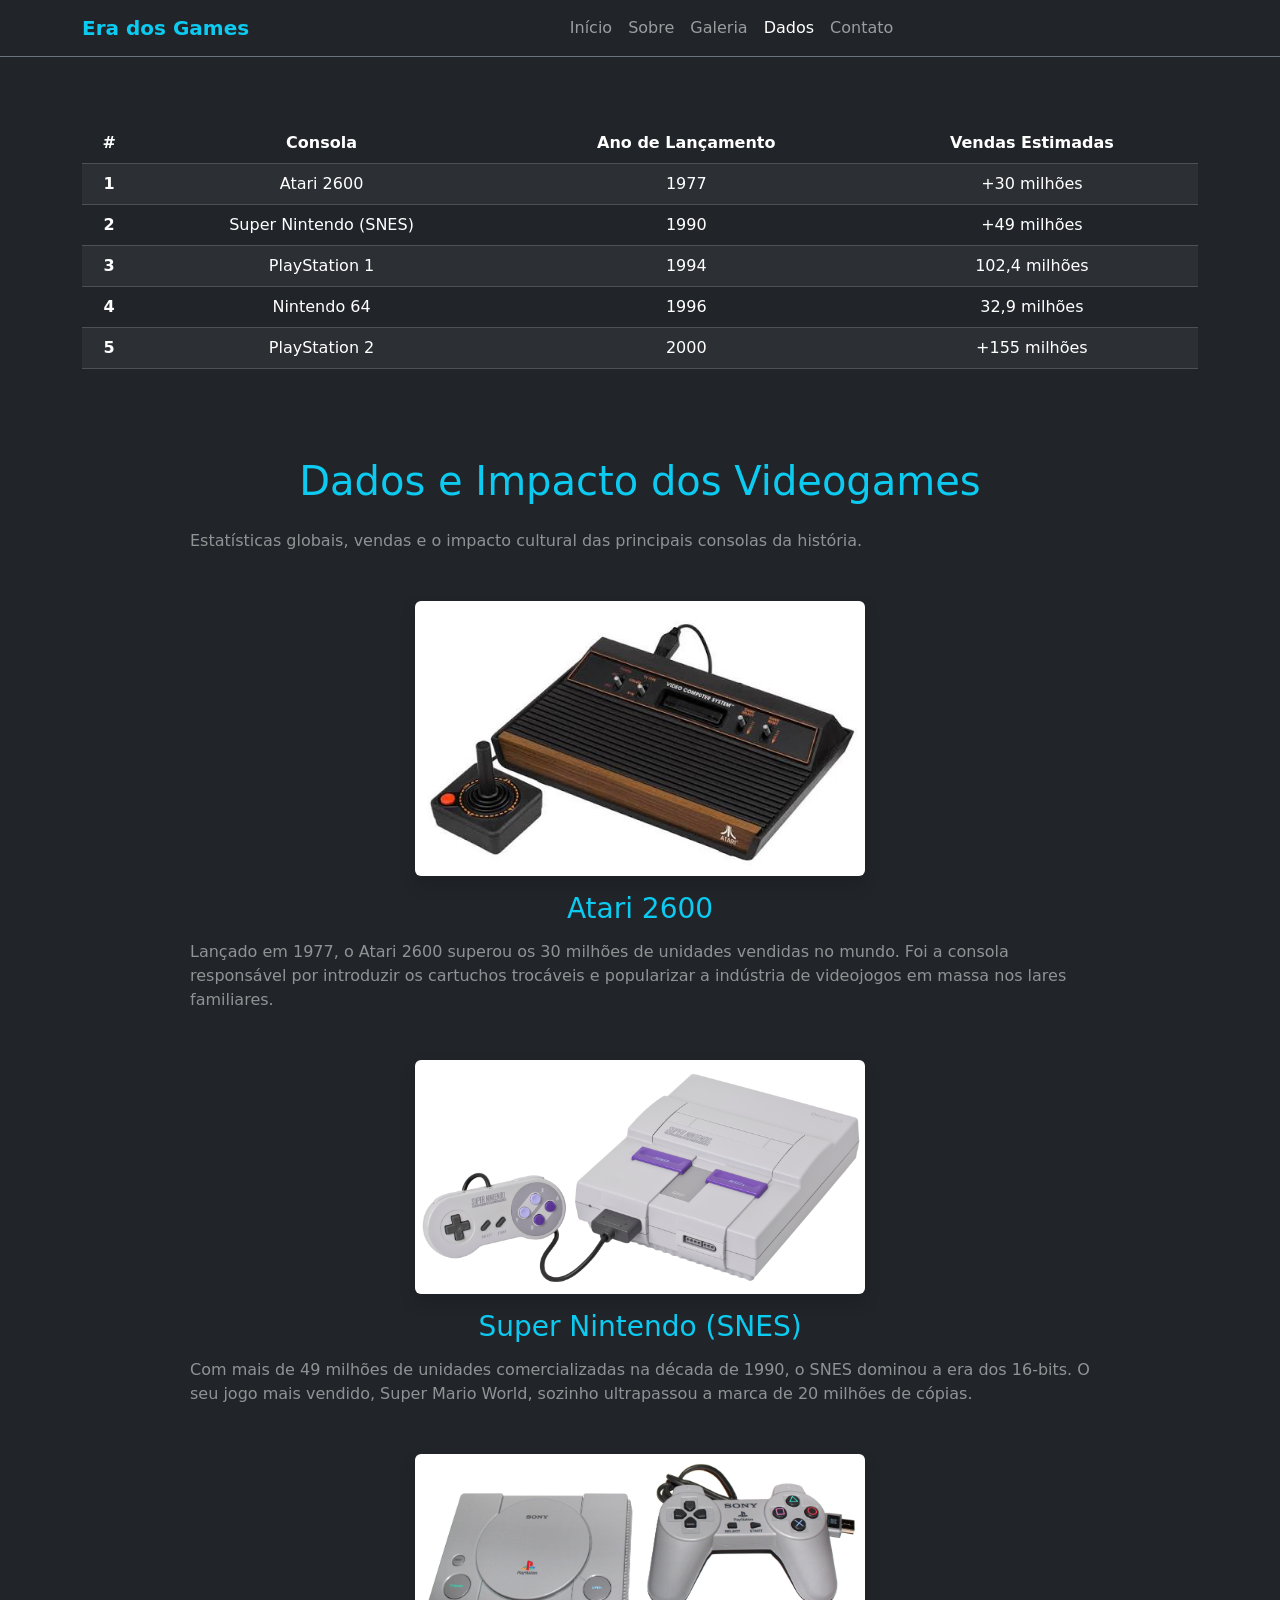
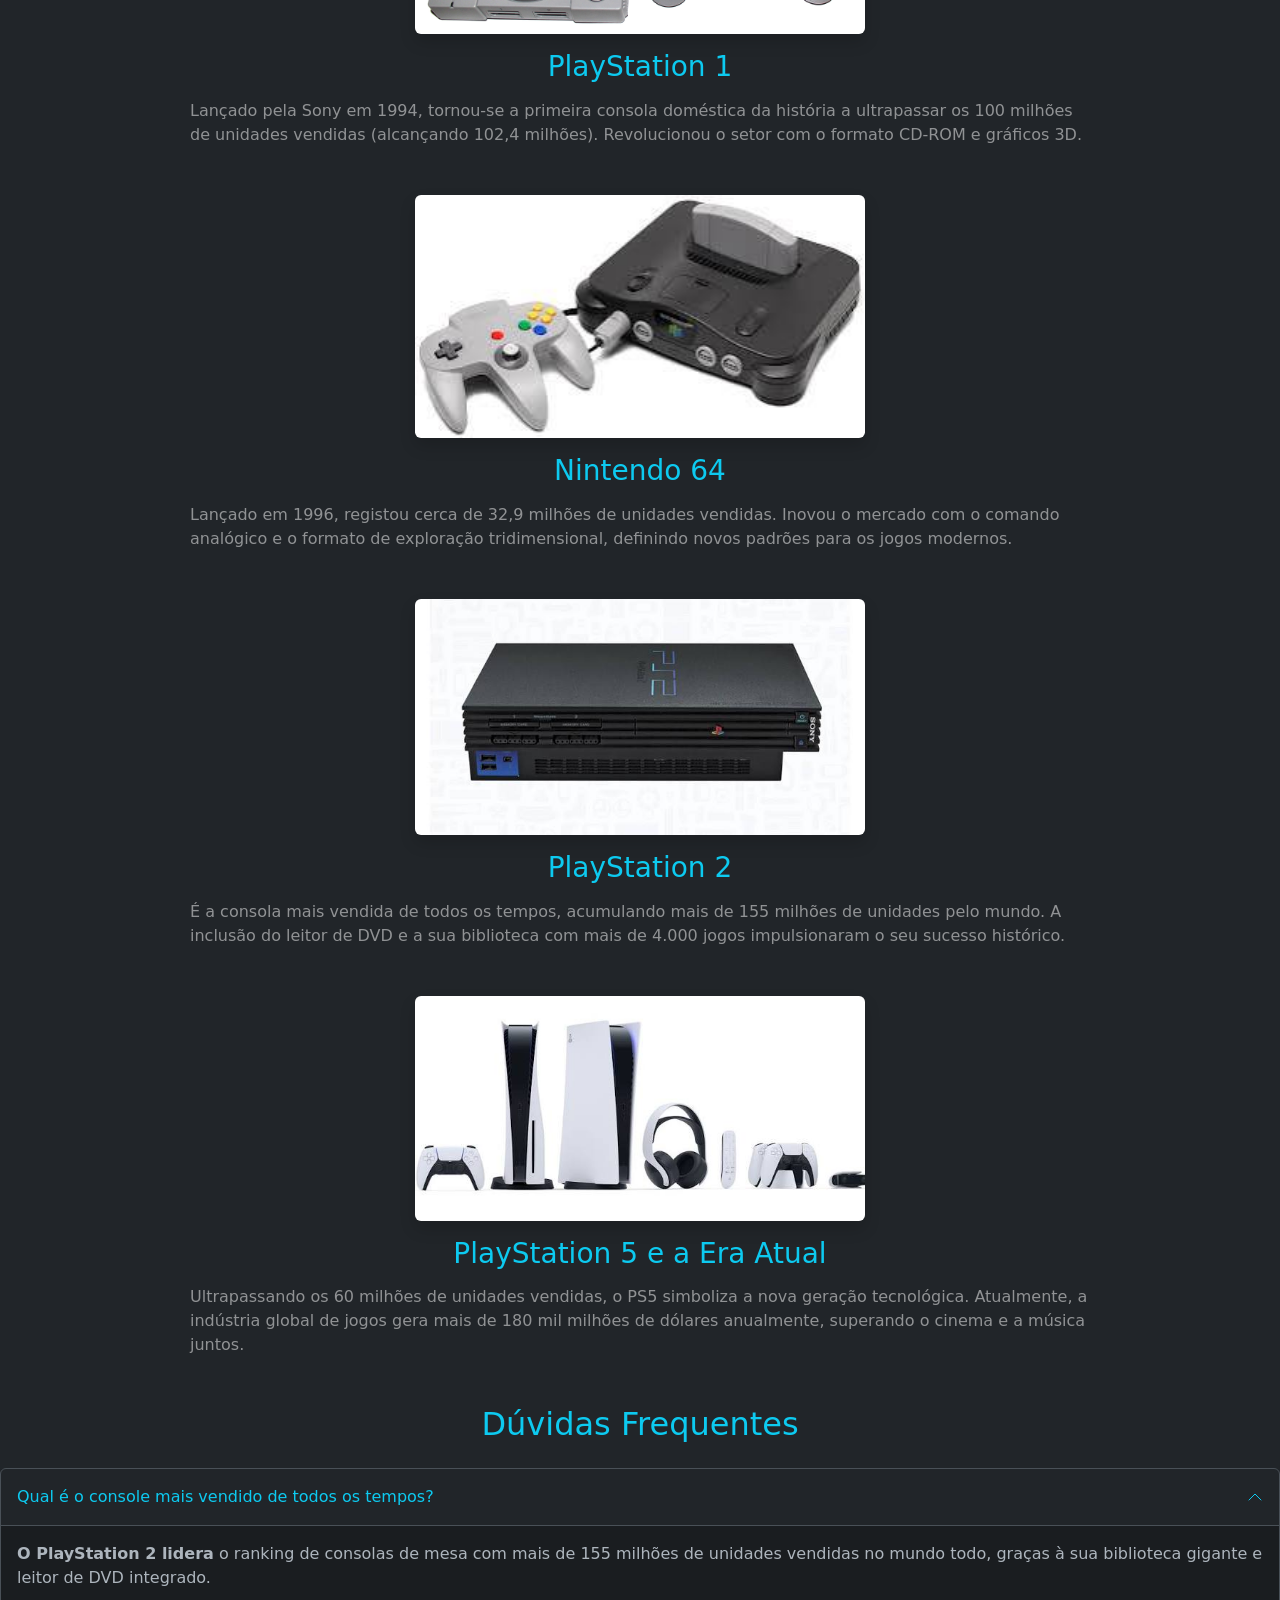
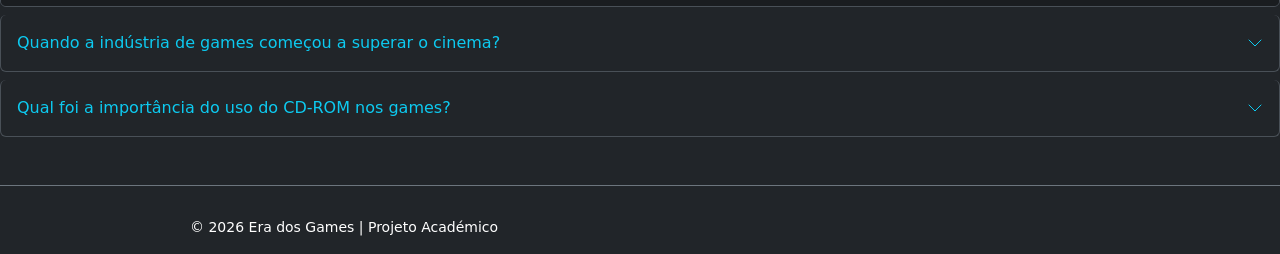
<file: era-dos-games-main/dados.html>
<!DOCTYPE html>
<html lang="pt-br">
<head>
    <meta charset="UTF-8">
    <meta name="viewport" content="width=device-width, initial-scale=1.0">
    <title>Dados - Era dos Games</title>
    <link href="https://cdn.jsdelivr.net/npm/bootstrap@5.3.3/dist/css/bootstrap.min.css" rel="stylesheet">
    <link rel="stylesheet" href="css/style.css">
</head>
<body class="bg-dark text-white">

   
    <nav class="navbar navbar-expand-lg navbar-dark bg-dark fixed-top border-bottom border-secondary">
        <div class="container">
            <a class="navbar-brand text-info fw-bold" href="index.html">Era dos Games</a>
            <button class="navbar-toggler" type="button" data-bs-toggle="collapse" data-bs-target="#navbarNav">
                <span class="navbar-toggler-icon"></span>
            </button>
            <div class="collapse navbar-collapse" id="navbarNav">
                <ul class="navbar-nav ms-auto">
                    <li class="nav-item"><a class="nav-link" href="index.html">Início</a></li>
                    <li class="nav-item"><a class="nav-link" href="sobre.html">Sobre</a></li>
                    <li class="nav-item"><a class="nav-link" href="galeria.html">Galeria</a></li>
                    <li class="nav-item"><a class="nav-link active" href="dados.html">Dados</a></li>
                    <li class="nav-item"><a class="nav-link" href="contato.html">Contato</a></li>
                </ul>
            </div>
        </div>
    </nav>

   <div class="container my-5">
  <div class="table-responsive">
    <table class="table table-dark table-striped table-hover align-middle text-center">
      <thead>
        <tr>
          <th scope="col">#</th>
          <th scope="col">Consola</th>
          <th scope="col">Ano de Lançamento</th>
          <th scope="col">Vendas Estimadas</th>
        </tr>
      </thead>
      <tbody>
        <tr>
          <th scope="row">1</th>
          <td>Atari 2600</td>
          <td>1977</td>
          <td>+30 milhões</td>
        </tr>
        <tr>
          <th scope="row">2</th>
          <td>Super Nintendo (SNES)</td>
          <td>1990</td>
          <td>+49 milhões</td>
        </tr>
        <tr>
          <th scope="row">3</th>
          <td>PlayStation 1</td>
          <td>1994</td>
          <td>102,4 milhões</td>
        </tr>
        <tr>
          <th scope="row">4</th>
          <td>Nintendo 64</td>
          <td>1996</td>
          <td>32,9 milhões</td>
        </tr>
        <tr>
          <th scope="row">5</th>
          <td>PlayStation 2</td>
          <td>2000</td>
          <td>+155 milhões</td>
        </tr>
      </tbody>
    </table>
  </div>
</div>


    <main class="container my-5 pt-4 text-center">
        <h1 class="text-info mb-4">Dados e Impacto dos Videogames</h1>
        <p class="text-white-50 mb-5">Estatísticas globais, vendas e o impacto cultural das principais consolas da história.</p>

    
        <div class="mb-5">
            <img src="img/Atari 2600.jpeg" class="img-fluid rounded foto-dados-fixa shadow" alt="Atari 2600">
            <h3 class="text-info mt-3">Atari 2600</h3>
            <p class="text-white-50">Lançado em 1977, o Atari 2600 superou os 30 milhões de unidades vendidas no mundo. Foi a consola responsável por introduzir os cartuchos trocáveis e popularizar a indústria de videojogos em massa nos lares familiares.</p>
        </div>

      
        <div class="mb-5">
            <img src="img/supernintendo.jpg" class="img-fluid rounded foto-dados-fixa shadow" alt="Super Nintendo">
            <h3 class="text-info mt-3">Super Nintendo (SNES)</h3>
            <p class="text-white-50">Com mais de 49 milhões de unidades comercializadas na década de 1990, o SNES dominou a era dos 16-bits. O seu jogo mais vendido, Super Mario World, sozinho ultrapassou a marca de 20 milhões de cópias.</p>
        </div>

     
        <div class="mb-5">
            <img src="img/playstation.jpg" class="img-fluid rounded foto-dados-fixa shadow" alt="PlayStation 1">
            <h3 class="text-info mt-3">PlayStation 1</h3>
            <p class="text-white-50">Lançado pela Sony em 1994, tornou-se a primeira consola doméstica da história a ultrapassar os 100 milhões de unidades vendidas (alcançando 102,4 milhões). Revolucionou o setor com o formato CD-ROM e gráficos 3D.</p>
        </div>

       
        <div class="mb-5">
            <img src="img/Nintendo64.jpeg" class="img-fluid rounded foto-dados-fixa shadow" alt="Nintendo 64">
            <h3 class="text-info mt-3">Nintendo 64</h3>
            <p class="text-white-50">Lançado em 1996, registou cerca de 32,9 milhões de unidades vendidas. Inovou o mercado com o comando analógico e o formato de exploração tridimensional, definindo novos padrões para os jogos modernos.</p>
        </div>

    
        <div class="mb-5">
            <img src="img/PlayStation 2.jpeg" class="img-fluid rounded foto-dados-fixa shadow" alt="PlayStation 2">
            <h3 class="text-info mt-3">PlayStation 2</h3>
            <p class="text-white-50">É a consola mais vendida de todos os tempos, acumulando mais de 155 milhões de unidades pelo mundo. A inclusão do leitor de DVD e a sua biblioteca com mais de 4.000 jogos impulsionaram o seu sucesso histórico.</p>
        </div>

     
        <div class="mb-5">
            <img src="img/novos.jpeg" class="img-fluid rounded foto-dados-fixa shadow" alt="PlayStation 5">
            <h3 class="text-info mt-3">PlayStation 5 e a Era Atual</h3>
            <p class="text-white-50">Ultrapassando os 60 milhões de unidades vendidas, o PS5 simboliza a nova geração tecnológica. Atualmente, a indústria global de jogos gera mais de 180 mil milhões de dólares anualmente, superando o cinema e a música juntos.</p>
        </div>


    </main>

    <h2 class="text-info mb-4">Dúvidas Frequentes</h2>
        <div class="accordion text-start mb-5">
            <details class="accordion-item" name="accordionExample" open>
                <summary class="accordion-header">
                    Qual é o console mais vendido de todos os tempos?
                    <svg class="accordion-icon" xmlns="http://www.w3.org/2000/svg" viewBox="0 0 16 16" fill="none" stroke="currentColor" stroke-linecap="round" stroke-linejoin="round"><path d="m2 5 6 6 6-6"/></svg>
                </summary>
                <div class="accordion-body">
                    <strong>O PlayStation 2 lidera</strong> o ranking de consolas de mesa com mais de 155 milhões de unidades vendidas no mundo todo, graças à sua biblioteca gigante e leitor de DVD integrado.
                </div>
            </details>

            <details class="accordion-item" name="accordionExample">
                <summary class="accordion-header">
                    Quando a indústria de games começou a superar o cinema?
                    <svg class="accordion-icon" xmlns="http://www.w3.org/2000/svg" viewBox="0 0 16 16" fill="none" stroke="currentColor" stroke-linecap="round" stroke-linejoin="round"><path d="m2 5 6 6 6-6"/></svg>
                </summary>
                <div class="accordion-body">
                    <strong>Durante os anos 2010</strong>, o faturamento da indústria de videojogos ultrapassou as bilheterias de cinema e a música combinadas, movimentando hoje mais de 180 mil milhões de dólares anuais.
                </div>
            </details>

            <details class="accordion-item" name="accordionExample">
                <summary class="accordion-header">
                    Qual foi a importância do uso do CD-ROM nos games?
                    <svg class="accordion-icon" xmlns="http://www.w3.org/2000/svg" viewBox="0 0 16 16" fill="none" stroke="currentColor" stroke-linecap="round" stroke-linejoin="round"><path d="m2 5 6 6 6-6"/></svg>
                </summary>
                <div class="accordion-body">
                    <strong>A transição para CD-ROMs</strong> (popularizada pelo PlayStation 1) permitiu muito mais espaço de armazenamento por um custo menor, viabilizando gráficos 3D detalhados, trilhas sonoras orquestradas e vídeos cinematográficos.
                </div>
            </details>
        </div>
        




    <footer class="bg-dark text-white-50 py-3 border-top border-secondary text-center">
        <div class="container">
            <p class="small mb-0">&copy; 2026 Era dos Games | Projeto Académico</p>
        </div>


    </footer>

    <script src="https://cdn.jsdelivr.net/npm/bootstrap@5.3.3/dist/js/bootstrap.bundle.min.js"></script>
</body>
</html>
</file>
<file: css/style.css>
body {
    padding-top: 75px;
    background-color: #121214;
    text-align: center;
}

h1 {
    color: #00f0ff;
}

h2 {
    color: #00f0ff;
    margin-top: 40px;
    margin-bottom: 25px;
}

.navbar-nav {
    margin: 0 auto;
}

p {
    color: #ffffff;
    max-width: 900px; 
    margin: 15px auto; 
    text-align: left;
}


img {
    display: block;
    margin: 30px auto;
    max-width: 100%;
    height: auto;
}


main .col-md-4 p {
    text-align: center;
    margin: 0 auto;
}

.foto-galeria {
    height: 160px !important;
    width: 100%;
    object-fit: cover;
    margin: 0 0 10px 0;
    border-radius: 8px;
    transition: transform 0.2s ease-in-out;
}

.foto-galeria:hover {
    transform: scale(1.03);
}

.foto-dados {
    max-width: 400px;
    height: auto;
    width: 100%;
    margin: 0 auto;
    border-radius: 8px;
}

.foto-dados-fixa {
    max-width: 450px;       
    height: auto;
    width: 100%;
    margin: 0 auto;
    border-radius: 8px;
    display: block;         
}

.campo-formulario {
    width: 100%;
    padding: 8px;
    background-color: #1a1a1e;
    border: 1px solid #333;
    color: #fff;
    border-radius: 4px;
    margin-top: 5px;
    box-sizing: border-box;
}
</file>
<file: era-dos-games-main/css/style.css>
body {
    padding-top: 75px;
    background-color: hsl(240, 5%, 7%);
    text-align: center;
    
}

h1 {
    color: #00f0ff;
}

h2 {
    color: #00f0ff;
    margin-top: 40px;
    margin-bottom: 25px;
}

.navbar-nav {
    margin: 0 auto;
}

p {
    color: #ffffff;
    max-width: 900px; 
    margin: 15px auto; 
    text-align: left;
}


img {
    display: block;
    margin: 30px auto;
    max-width: 100%;
    height: auto;
}


main .col-md-4 p {
    text-align: center;
    margin: 0 auto;
}

.foto-galeria {
    height: 160px !important;
    width: 100%;
    object-fit: cover;
    margin: 0 0 10px 0;
    border-radius: 8px;
    transition: transform 0.2s ease-in-out;
}

.foto-galeria:hover {
    transform: scale(1.03);
}

.foto-dados {
    max-width: 400px;
    height: auto;
    width: 100%;
    margin: 0 auto;
    border-radius: 8px;
}

.foto-dados-fixa {
    max-width: 450px;       
    height: auto;
    width: 100%;
    margin: 0 auto;
    border-radius: 8px;
    display: block;         
}

.campo-formulario {
    width: 100%;
    padding: 8px;
    background-color: #1a1a1e;
    border: 1px solid #333;
    color: #fff;
    border-radius: 4px;
    margin-top: 5px;
    box-sizing: border-box;
}
.accordion {
    display: flex;
    flex-direction: column;
    gap: 0.5rem;
}
.accordion-item {
    background-color: #212529;
    border: 1px solid #495057;
    border-radius: 0.375rem;
    overflow: hidden;
}
.accordion-header {
    padding: 1rem;
    font-weight: 500;
    color: #0dcaf0;
    cursor: pointer;
    display: flex;
    justify-content: space-between;
    align-items: center;
    user-select: none;
}

.accordion-header::-webkit-details-marker {
    display: none;
}

.accordion-icon {
    width: 1rem;
    height: 1rem;
    transition: transform 0.2s ease;
}

details[open] .accordion-icon {
    transform: rotate(180deg);
}

.accordion-body {
    padding: 1rem;
    color: #adb5bd;
    border-top: 1px solid #495057;
    background-color: #1a1d20;
}
</file>
